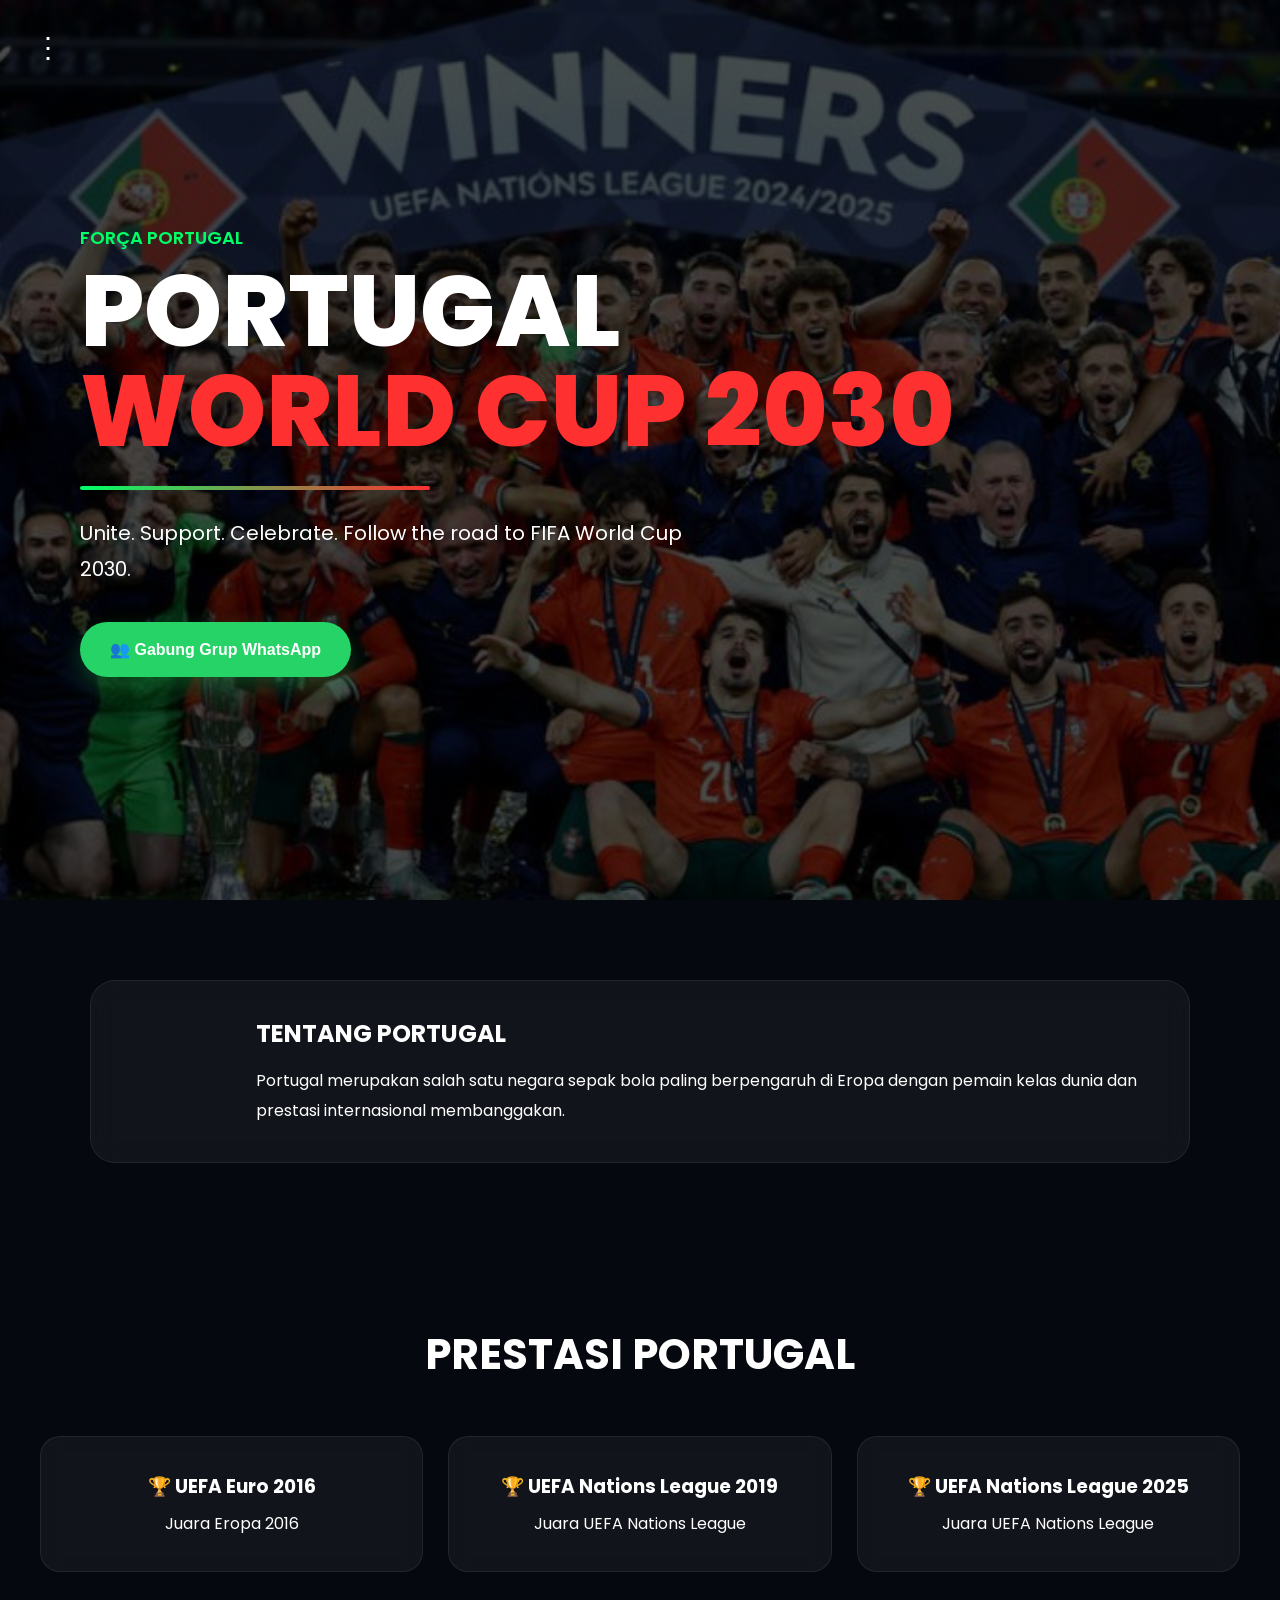
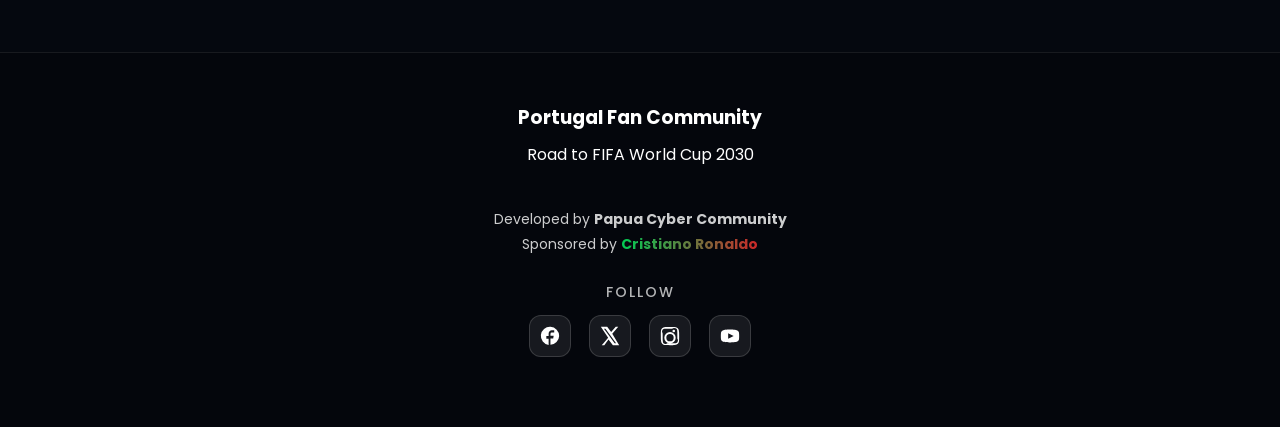
<file: index.html>
<!DOCTYPE html>
<html lang="id">

<head>
    <meta charset="UTF-8">
    <meta name="viewport" content="width=device-width, initial-scale=1.0">
    <title>Portugal World Cup 2030</title>
    <link rel="stylesheet" href="style.css">
    <link href="https://fonts.googleapis.com/css2?family=Poppins:wght@300;400;500;600;700;800&display=swap" rel="stylesheet">
</head>

<body>
    <!-- MENU NAVBAR - TRANSPARANT -->
    <div class="menu-container">
        <button id="menuBtn">⋮</button>
        <div id="dropdownMenu">
            <button id="aboutBtn">ℹ️ About</button>
            <button id="contactBtn">📞 Contact Admin</button>
        </div>
    </div>

    <!-- ABOUT MODAL -->
    <div id="aboutModal" class="modal">
        <div class="modal-content">
            <h2>Portugal World Cup 2030</h2>
            <p>Website komunitas penggemar Tim Nasional Portugal untuk FIFA World Cup 2030.</p>
            <button id="closeModal">Tutup</button>
        </div>
    </div>

    <!-- HERO -->
    <section class="hero">
        <div class="hero-content">
            <small>FORÇA PORTUGAL</small>
            <h1>PORTUGAL <span>WORLD CUP 2030</span></h1>
            <div class="divider"></div>
            <p>Unite. Support. Celebrate. Follow the road to FIFA World Cup 2030.</p>

            <div class="hero-buttons">
                <button id="joinMainBtn">👥 Gabung Grup WhatsApp</button>
            </div>
        </div>
    </section>

    <!-- ABOUT PORTUGAL -->
    <section class="section">
        <div class="about-card">
            <div class="about-logo"></div>
            <div>
                <h2>TENTANG PORTUGAL</h2>
                <p>Portugal merupakan salah satu negara sepak bola paling berpengaruh di Eropa dengan pemain kelas dunia dan prestasi internasional membanggakan.</p>
            </div>
        </div>
    </section>

    <!-- PRESTASI -->
    <section class="section">
        <h2 class="section-title">PRESTASI PORTUGAL</h2>
        <div class="achievement-grid">
            <div class="achievement-card">
                <h3>🏆 UEFA Euro 2016</h3>
                <p>Juara Eropa 2016</p>
            </div>
            <div class="achievement-card">
                <h3>🏆 UEFA Nations League 2019</h3>
                <p>Juara UEFA Nations League</p>
            </div>
            <div class="achievement-card">
                <h3>🏆 UEFA Nations League 2025</h3>
                <p>Juara UEFA Nations League</p>
            </div>
        </div>
    </section>

    <!-- FOOTER -->
    <footer>
        <h3>Portugal Fan Community</h3>
        <p>Road to FIFA World Cup 2030</p>
        <br>
        <div class="footer-credit">
            Developed by <strong>Papua Cyber Community</strong><br>
            Sponsored by <strong>Cristiano Ronaldo</strong>
        </div>



        <br>
        <p class="follow-text">Follow</p>

        <div class="cr7-social">
            <a href="https://facebook.com/Cristiano" target="_blank" aria-label="Facebook">
                <svg viewBox="0 0 24 24"><path d="M22 12a10 10 0 10-11.5 9.87v-7H8v-2.87h2.5V9.5a3.5 3.5 0 013.77-3.77h2.33v2.5H14a1.5 1.5 0 00-1.5 1.5v2h3.5l-.5 2.87h-3v7A10 10 0 0022 12z"/></svg>
            </a>
            <a href="https://x.com/Cristiano" target="_blank" aria-label="X Twitter">
                <svg viewBox="0 0 24 24"><path d="M18.244 2H21l-6.52 7.46L22 22h-6.84l-4.78-6.25L5.8 22H3l7-8.01L2 2h6.92l4.32 5.64L18.244 2zm-1.2 18h1.6L7.05 4H5.4l11.644 16z"/></svg>
            </a>
            <a href="https://instagram.com/cristiano" target="_blank" aria-label="Instagram">
                <svg viewBox="0 0 24 24"><path d="M12 2.2c3.2 0 3.58 0 4.85.07 1.17.05 1.8.25 2.22.41a4 4 0 012.3 2.3c.16.42.36 1.05.41 2.22C22 8.42 22 8.8 22 12s0 3.58-.07 4.85c-.05 1.17-.25 1.8-.41 2.22a4 4 0 01-2.3 2.3c-.42.16-1.05.36-2.22.41C15.58 22 15.2 22 12 22s-3.58 0-4.85-.07c-1.17-.05-1.8-.25-2.22-.41a4 4 0 01-2.3-2.3c-.16-.42-.36-1.05-.41-2.22C2 15.58 2 15.2 2 12s0-3.58.07-4.85c.05-1.17.25-1.8.41-2.22a4 4 0 012.3-2.3c.42-.16 1.05-.36 2.22-.41C8.42 2.2 8.8 2.2 12 2.2m0 1.8c-3.15 0-3.52 0-4.77.07-1.05 0-1.8.22-2.22.37a2.2 2.2 0 00-.8.54 2.2 2.2 0 00-.54.8c-.15.42-.32.95-.37 2.22C4 8.48 4 8.85 4 12s0 3.52.07 4.77c.05 1.27.22 1.8.37 2.22.12.3.3.54.54.8.26.24.5.42.8.54.42.15.95.32 2.22.37C8.48 20 8.85 20 12 20s3.52 0 4.77-.07c1.27-.05 1.8-.22 2.22-.37a2.2 2.2 0 00.8-.54 2.2 2.2 0 00.54-.8c.15-.42.32-.95.37-2.22C20 15.52 20 15.15 20 12s0-3.52-.07-4.77c-.05-1.27-.22-1.8-.37-2.22a2.2 2.2 0 00-.54-.8 2.2 2.2 0 00-.8-.54c-.42-.15-.95-.32-2.22-.37C15.52 4 15.15 4 12 4zm0 3.6a6.2 6.2 0 110 12.4 6.2 6.2 0 010-12.4zm0 10.2a4 4 0 100-8 4 4 0 000 8zm5.5-11.3a1.4 1.4 0 11-2.8 0 1.4 1.4 0 012.8 0z"/></svg>
            </a>
            <a href="https://youtube.com/@cristiano" target="_blank" aria-label="YouTube">
                <svg viewBox="0 0 24 24"><path d="M21.8 8.2a3.6 3.6 0 00-2.5-2.5C17.5 5 12 5 12 5s-5.5 0-7.3.7a3.6 3.6 0 00-2.5 2.5A36 36 0 002 12a36 36 0 00.2 3.8 3.6 3.6 0 002.5 2.5C6.5 19 12 19 12 19s5.5 0 7.3-.7a3.6 3.6 0 002.5-2.5A36 36 0 0022 12a36 36 0 00-.2-3.8zM10 15V9l6 3-6 3z"/></svg>
            </a>
        </div>
    </footer>

    <script src="script.js"></script>
</body>
                                                </html>
</file>
<file: style.css>
*{
    margin:0;
    padding:0;
    box-sizing:border-box;
}
html{
    scroll-behavior:smooth;
}
body{
    font-family:'Poppins',sans-serif;
    background:#05080f;
    color:#fff;
    overflow-x:hidden;
}

/* ================================= MENU - TRANSPARANT 100% ================================= */
.menu-container{
    position:fixed;
    top:20px;
    left:20px;
    z-index:999;
}
#menuBtn{
    width:55px;
    height:55px;
    border:none;
    background:transparent;
    cursor:pointer;
    font-size:28px;
    color:white;
    transition:.3s;
}
#menuBtn:hover{
    transform:scale(1.1);
    color:#00ff66;
}
#dropdownMenu{
    position:absolute;
    top:65px;
    left:0;
    width:220px;
    display:none;
    overflow:hidden;
    border-radius:15px;
    background:#111827;
    box-shadow:0 10px 30px rgba(0,0,0,.5);
    border:1px solid rgba(255,255,255,.1);
}
#dropdownMenu.show{
    display:block;
}
#dropdownMenu button{
    width:100%;
    border:none;
    background:none;
    color:white;
    text-align:left;
    padding:15px 20px;
    cursor:pointer;
    font-size:15px;
    transition:.3s;
}
#dropdownMenu button:hover{
    background:#1f2937;
}

/* ================================= MODAL ================================= */
.modal{
    display:none;
    position:fixed;
    inset:0;
    background:rgba(0,0,0,.8);
    justify-content:center;
    align-items:center;
    z-index:999;
}
.modal-content{
    width:90%;
    max-width:500px;
    background:#111827;
    padding:30px;
    border-radius:20px;
    text-align:center;
}
.modal-content h2{
    margin-bottom:15px;
}
.modal-content p{
    line-height:1.8;
}
#closeModal{
    margin-top:20px;
    border:none;
    padding:12px 25px;
    border-radius:10px;
    background:#dc2626;
    color:white;
    cursor:pointer;
    transition:.3s;
}
#closeModal:hover{
    opacity:.9;
}

/* ================================= HERO ================================= */
.hero{
    min-height:100vh;
    background:linear-gradient(rgba(0,0,0,.70),rgba(0,0,0,.70)),url('portugal.jpg');
    background-size:cover;
    background-position:center;
    display:flex;
    align-items:center;
}
.hero-content{
    width:100%;
    max-width:1200px;
    margin:auto;
    padding:120px 40px;
}
.hero-content small{
    display:block;
    color:#00ff66;
    font-size:18px;
    font-weight:600;
    margin-bottom:10px;
}
.hero-content h1{
    font-size:clamp(55px,8vw,100px);
    font-weight:800;
    line-height:1;
}
.hero-content h1 span{
    display:block;
    color:#ff3030;
}
.divider{
    width:350px;
    max-width:90%;
    height:4px;
    border-radius:50px;
    margin:25px 0;
    background:linear-gradient(90deg,#00ff66,#ff3030);
}
.hero-content p{
    max-width:650px;
    font-size:20px;
    line-height:1.8;
    margin-bottom:35px;
}

/* ================================= BUTTON ================================= */
.hero-buttons{
    display:flex;
    flex-wrap:wrap;
    gap:15px;
}
#joinMainBtn{
    border:none;
    background:#25D366;
    color:white;
    padding:18px 30px;
    border-radius:50px;
    font-size:16px;
    font-weight:700;
    cursor:pointer;
    transition:.3s;
    box-shadow:0 10px 25px rgba(37,211,102,.3);
}
#joinMainBtn:hover{
    transform:translateY(-4px);
}

/* ================================= SECTION ================================= */
.section{
    padding:80px 20px;
}
.section-title{
    text-align:center;
    font-size:42px;
    margin-bottom:50px;
}

/* ================================= SCHEDULE HEADER HALAMAN JADWAL ================================= */
.schedule-header{
    padding:100px 20px 50px;
    text-align:center;
    background:linear-gradient(135deg,rgba(255,48,48,.2),rgba(0,255,102,.1));
}
.schedule-header h1{
    font-size:48px;
    margin:20px 0 10px;
}
.schedule-header p{
    font-size:18px;
    opacity:.8;
}

/* ================================= BACK BUTTON ================================= */
.back-btn{
    display:inline-block;
    text-decoration:none;
    background:#1f2937;
    color:white;
    border:2px solid #ff3030;
    padding:14px 28px;
    border-radius:50px;
    font-size:16px;
    font-weight:600;
    cursor:pointer;
    transition:.3s;
}
.back-btn:hover{
    background:#ff3030;
    transform:translateY(-3px);
}

/* ================================= MATCH CARD BESAR HOME ================================= */
.match-card{
    max-width:800px;
    margin:0 auto 35px;
    background:linear-gradient(135deg,rgba(255,48,48,.15),rgba(0,255,102,.10));
    border:1px solid rgba(255,255,255,.12);
    backdrop-filter:blur(20px);
    border-radius:30px;
    padding:40px 30px;
    text-align:center;
    box-shadow:0 20px 60px rgba(0,0,0,.4);
    transition:.3s;
}
.match-card:hover{
    transform:translateY(-8px);
    border-color:rgba(255,48,48,.3);
}
.match-league{
    color:#00ff66;
    font-size:14px;
    font-weight:600;
    margin-bottom:10px;
}
.match-date{
    font-size:18px;
    font-weight:600;
    margin-bottom:30px;
    opacity:.9;
}
.match-teams{
    display:flex;
    align-items:center;
    justify-content:space-between;
    gap:20px;
    margin-bottom:30px;
}
.team{
    flex:1;
}
.team-flag{
    font-size:80px;
    margin-bottom:10px;
}
.team h3{
    font-size:28px;
    font-weight:700;
}
.match-vs span{
    display:block;
    font-size:32px;
    font-weight:800;
    color:#ff3030;
    margin-bottom:8px;
}
.match-vs small{
    font-size:12px;
    opacity:.7;
}
.match-live-btn{
    width:100%;
    max-width:400px;
    border:none;
    background:#ff3030;
    color:white;
    padding:18px 30px;
    border-radius:50px;
    font-size:17px;
    font-weight:700;
    cursor:pointer;
    transition:.3s;
    box-shadow:0 10px 30px rgba(255,48,48,.4);
}
.match-live-btn:hover{
    transform:translateY(-4px);
    background:#cc2626;
}

/* ================================= MATCH CARD KECIL RATA KIRI HALAMAN JADWAL ================================= */
.match-card-small{
    max-width:450px;
    margin:0 auto 25px;
    background:rgba(255,255,255,.05);
    border:1px solid rgba(255,255,255,.1);
    backdrop-filter:blur(15px);
    border-radius:20px;
    padding:25px 20px;
    text-align:left;
    transition:.3s;
}
.match-card-small:hover{
    transform:translateY(-5px);
    border-color:rgba(255,48,48,.3);
}
.match-league-small{
    color:#00ff66;
    font-size:12px;
    font-weight:600;
    margin-bottom:8px;
    text-transform:uppercase;
    letter-spacing:1px;
}
.match-date-small{
    font-size:14px;
    font-weight:600;
    margin-bottom:15px;
    opacity:.8;
}

/* ================================= TIM & SKOR RAPI SEJAJAR ================================= */
.match-teams-small{
    display:grid;
    grid-template-columns:1fr auto 1fr;
    align-items:center;
    gap:20px;
    margin-bottom:10px;
}
.team-name{
    font-size:18px;
    font-weight:600;
    text-align:center;
}
.vs-small{
    font-size:20px;
    font-weight:800;
    color:#ff3030;
    text-align:center;
    min-width:70px;
}
.venue-small{
    font-size:12px;
    opacity:.6;
    margin-bottom:15px;
}
.match-live-btn-small{
    width:100%;
    border:none;
    background:#ff3030;
    color:white;
    padding:12px 20px;
    border-radius:12px;
    font-size:14px;
    font-weight:600;
    cursor:pointer;
    transition:.3s;
}
.match-live-btn-small:hover{
    background:#cc2626;
    transform:translateY(-2px);
}

/* ================================= STATUS MATCH JADWAL ================================= */
.match-status{
    font-size:12px;
    font-weight:600;
    color:#00ff66;
    margin-top:8px;
    text-transform:uppercase;
    letter-spacing:1px;
}

/* ================================= ABOUT CARD ================================= */
.about-card{
    max-width:1100px;
    margin:auto;
    display:flex;
    align-items:center;
    gap:30px;
    background:rgba(255,255,255,.05);
    border:1px solid rgba(255,255,255,.08);
    backdrop-filter:blur(15px);
    border-radius:25px;
    padding:35px;
}
.about-logo{
    font-size:90px;
    min-width:100px;
}
.about-card h2{
    margin-bottom:15px;
}
.about-card p{
    line-height:1.9;
}

/* ================================= ACHIEVEMENT ================================= */
.achievement-grid{
    max-width:1200px;
    margin:auto;
    display:grid;
    grid-template-columns:repeat(auto-fit,minmax(280px,1fr));
    gap:25px;
}
.achievement-card{
    background:rgba(255,255,255,.05);
    border:1px solid rgba(255,255,255,.08);
    backdrop-filter:blur(10px);
    border-radius:20px;
    padding:35px;
    text-align:center;
    transition:.3s;
}
.achievement-card:hover{
    transform:translateY(-8px);
}
.achievement-card h3{
    margin-bottom:10px;
}

/* ================================= CR7 NAME + FOLLOW + SOCIAL MEDIA ================================= */
.cr7-name{
    font-size:20px;
    font-weight:700;
    background:linear-gradient(90deg,#00ff66,#ff3030);
    -webkit-background-clip:text;
    -webkit-text-fill-color:transparent;
    background-clip:text;
    margin-top:20px;
    margin-bottom:12px;
    letter-spacing:1px;
}

.follow-text{
    font-size:14px;
    font-weight:500;
    opacity:.7;
    margin-bottom:12px;
    letter-spacing:2px;
    text-transform:uppercase;
}

.cr7-social{
    display:flex;
    justify-content:center;
    gap:18px;
    margin-bottom:20px;
}
.cr7-social a{
    width:42px;
    height:42px;
    display:flex;
    align-items:center;
    justify-content:center;
    background:rgba(255,255,255,.08);
    border:1px solid rgba(255,255,255,.15);
    border-radius:12px;
    transition:.3s;
}
.cr7-social a svg{
    width:22px;
    height:22px;
    fill:#fff;
    transition:.3s;
}
.cr7-social a:hover{
    background:#ff3030;
    border-color:#ff3030;
    transform:translateY(-4px);
}
.cr7-social a:hover svg{
    fill:#fff;
}

/* ================================= FOOTER ================================= */
footer{
    background:#04060c;
    text-align:center;
    padding:50px 20px;
    border-top:1px solid rgba(255,255,255,.08);
}
footer h3{
    margin-bottom:10px;
}
.footer-credit{
    margin-top:15px;
    opacity:.8;
    font-size:14px;
    line-height:1.8;
}
.footer-credit strong:last-child{
    background: linear-gradient(90deg, #00ff66, #ff3030);
    -webkit-background-clip: text;
    -webkit-text-fill-color: transparent;
    background-clip: text;
}

/* ================================= SCROLL ANIMATION ================================= */
.hidden{
    opacity:0;
    transform:translateY(30px);
    transition:.8s;
}
.visible{
    opacity:1;
    transform:translateY(0);
}

/* ================================= TABLET ================================= */
@media(max-width:768px){
.hero-content{
        text-align:center;
        padding:120px 20px;
    }
.divider{
        margin:25px auto;
    }
.hero-content p{
        margin:0 auto 35px;
    }
.hero-buttons{
        justify-content:center;
    }
.about-card{
        flex-direction:column;
        text-align:center;
    }
.section-title{
        font-size:32px;
    }
.schedule-header h1{
        font-size:36px;
    }
.match-teams{
        flex-direction:column;
        gap:25px;
    }
.team-flag{
        font-size:60px;
    }
.team h3{
        font-size:22px;
    }
.match-vs span{
        font-size:24px;
    }
}

/* ================================= MOBILE ================================= */
@media(max-width:480px){
.hero-content h1{
        font-size:42px;
    }
.hero-content p{
        font-size:16px;
    }
.about-logo{
        font-size:70px;
    }
#joinMainBtn{
        width:100%;
        font-size:14px;
        padding:16px 20px;
    }
.match-card{
        padding:30px 20px;
    }
.match-date{
        font-size:16px;
    }
.match-card-small{
        max-width:100%;
        padding:20px 15px;
    }
.team-name{
        font-size:16px;
    }
.vs-small{
        font-size:18px;
        min-width:60px;
    }
.cr7-name{
        font-size:18px;
        margin-top:15px;
        margin-bottom:10px;
    }
.follow-text{
        font-size:12px;
        margin-bottom:10px;
    }
.cr7-social{
        gap:12px;
    }
.cr7-social a{
        width:38px;
        height:38px;
    }
.cr7-social a svg{
        width:20px;
        height:20px;
    }
    }
</file>
